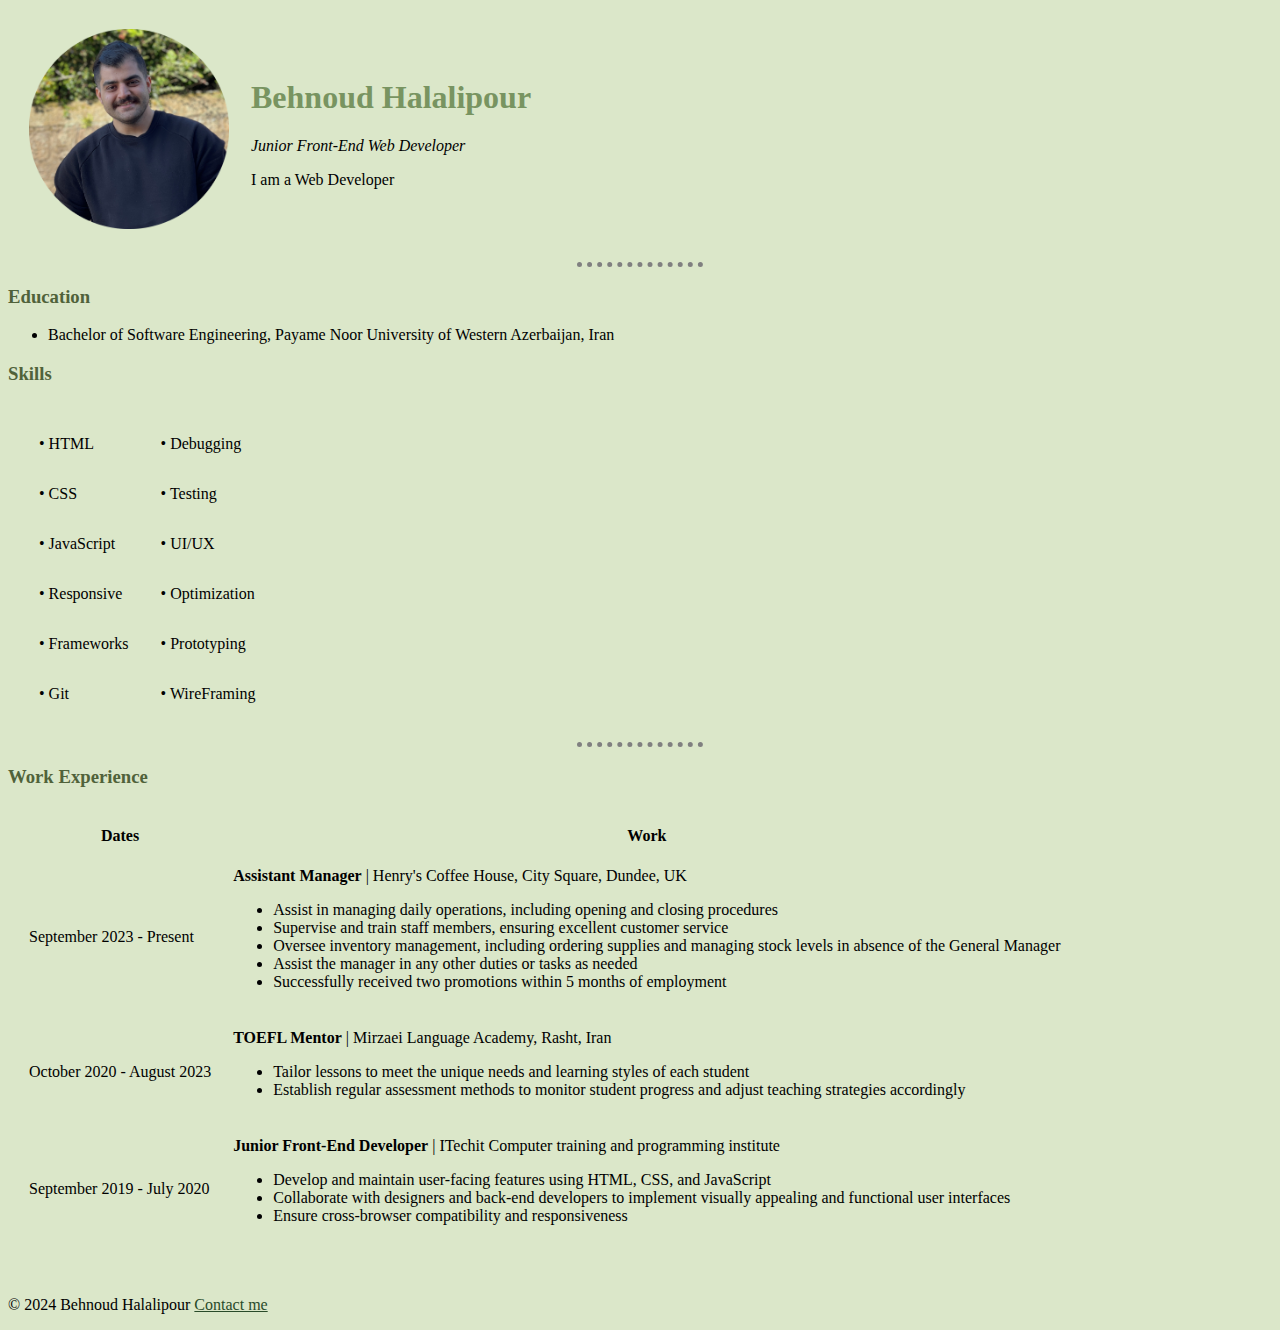
<file: index.html>
<!DOCTYPE html>
<html lang="en">
<head>
    <meta charset="UTF-8">
    <meta name="viewport" content="width=device-width, initial-scale=1.0">
    <title>Behnoud's Website</title>
    <link rel="stylesheet" href="CSS/styles.css">

</head>
<body> 
    <table cellspacing ="20">
        <tr>
            <td><img src="Images/Profile pic-modified.png" alt="Behnoud profile picture" height="200" width="200"></td>   
            <td><h1>Behnoud Halalipour</h1>
            <p><em>Junior Front-End Web Developer</em></p>
            <p>I am a Web Developer</p>
            </td>
        </tr>
    </table>
    <hr>
    <h3>Education</h3>
    <uL>
        <li>Bachelor of Software Engineering, Payame Noor University of Western Azerbaijan, Iran</li>
    </uL>
    
    <h3>Skills</h3>
    <table cellspacing = "30">
        <tr>
            <td>• HTML</td>
            <td>• Debugging</td>
        </tr>
        <tr>
            <td>• CSS</td>
            <td>• Testing</td>
        </tr>
        <tr>
            <td>• JavaScript</td>
            <td>• UI/UX</td>
        </tr>
        <tr>
            <td>• Responsive</td>
            <td>• Optimization</td>
        </tr>
        <tr>
            <td>• Frameworks</td>
            <td>• Prototyping</td>
        </tr>
        <tr>
            <td>• Git</td>
            <td>• WireFraming</td>
        </tr>
    </table>
    <hr>
    <h3>Work Experience</h3>
    <table cellspacing = "20">
        <thead>
            <tr>
                <th>Dates</th>
                <th>Work</th>
            </tr>
        </thead>
        <tbody>
            <tr>
                <td>September 2023 - Present</td>
                <td><strong>Assistant Manager</strong> | Henry's Coffee House, City Square, Dundee, UK<br>
                    <ul>
                        <li>Assist in managing daily operations, including opening and closing procedures</li>
                        <li>Supervise and train staff members, ensuring excellent customer service</li>
                        <li>Oversee inventory management, including ordering supplies and managing stock levels in absence of the General Manager</li>
                        <li>Assist the manager in any other duties or tasks as needed</li>
                        <li>Successfully received two promotions within 5 months of employment</li>
                    </ul>    
                </td>
                
            </tr>
            <tr>
                <td>October 2020 - August 2023</td>
                <td><strong>TOEFL Mentor</strong> | Mirzaei Language Academy, Rasht, Iran
                <ul>
                    <li>Tailor lessons to meet the unique needs and learning styles of each student</li>
                    <li>Establish regular assessment methods to monitor student progress and adjust teaching strategies accordingly</li>
                </ul>
                </td>
            </tr>
            <tr>
                <td>September 2019 - July 2020</td>
                <td><strong>Junior Front-End Developer</strong> | ITechit Computer training and programming institute
                <ul>
                    <li>Develop and maintain user-facing features using HTML, CSS, and JavaScript</li>
                    <li>Collaborate with designers and back-end developers to implement visually appealing and functional user interfaces</li>
                    <li>Ensure cross-browser compatibility and responsiveness</li>
                </ul>
                </td>
            </tr>
        </tbody>
    </table>
    <br>
    <footer>
        <p>© 2024 Behnoud Halalipour <a href="contact.html">Contact me</a></p>
    </footer>
</body>

</html>
</file>
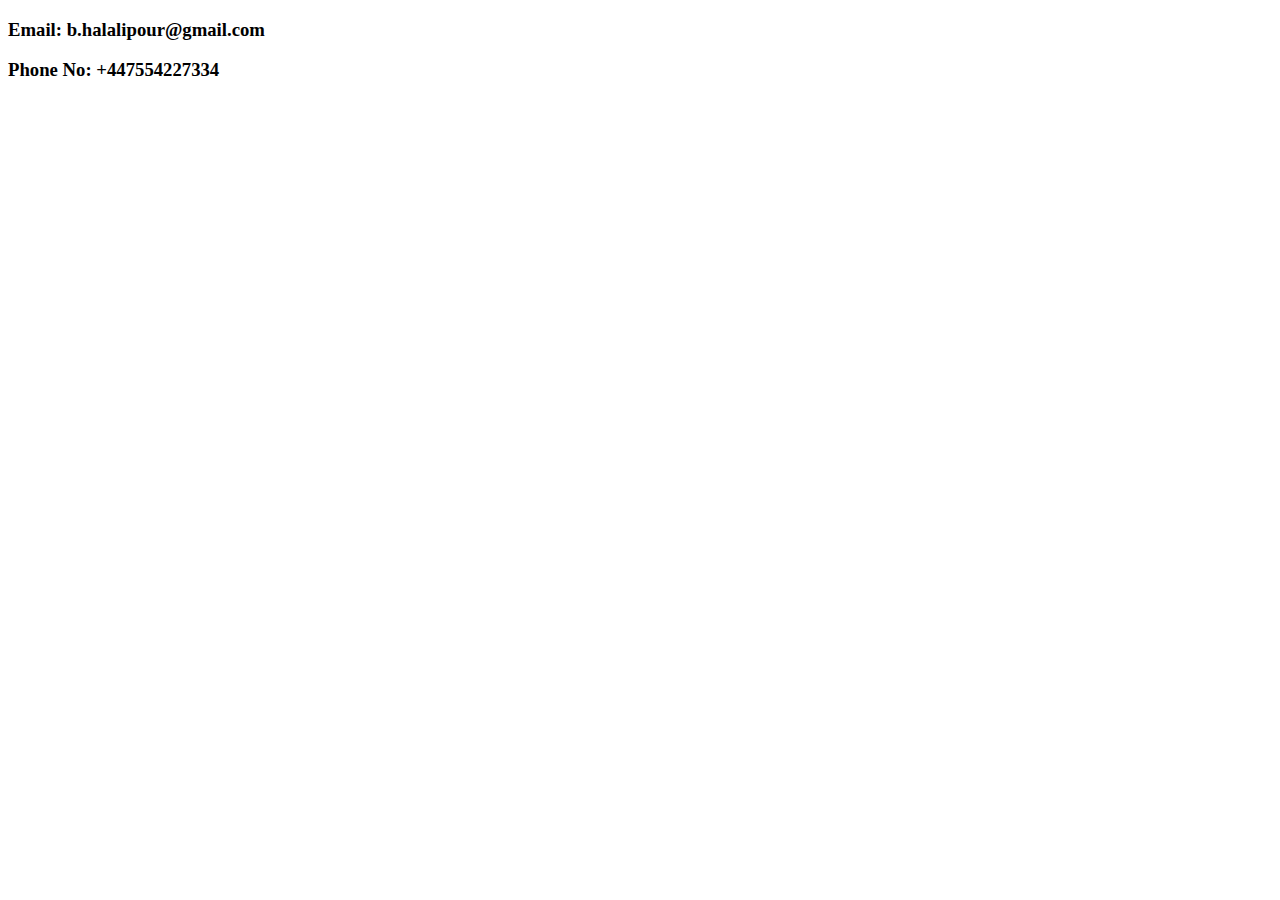
<file: contact.html>
<!DOCTYPE html>
<html lang="en">
<head>
    <meta charset="UTF-8">
    <meta name="viewport" content="width=device-width, initial-scale=1.0">
    <title>Contact</title>
</head>
<body>
    <h3>Email: b.halalipour@gmail.com</h3>
    <h3>Phone No: +447554227334</h3>
</body>
</html>
</file>
<file: CSS/styles.css>
body {
    background-color: #DBE7C9;
}

h1 {
    color: #789461;
}

h3 {
    color: #50623A;
}
hr {

    border-style: dotted none none;
    width: 10%;
    border-color: gray;
    border-width: 5px;
    
}

a {
    color:#294B29;
}
</file>
